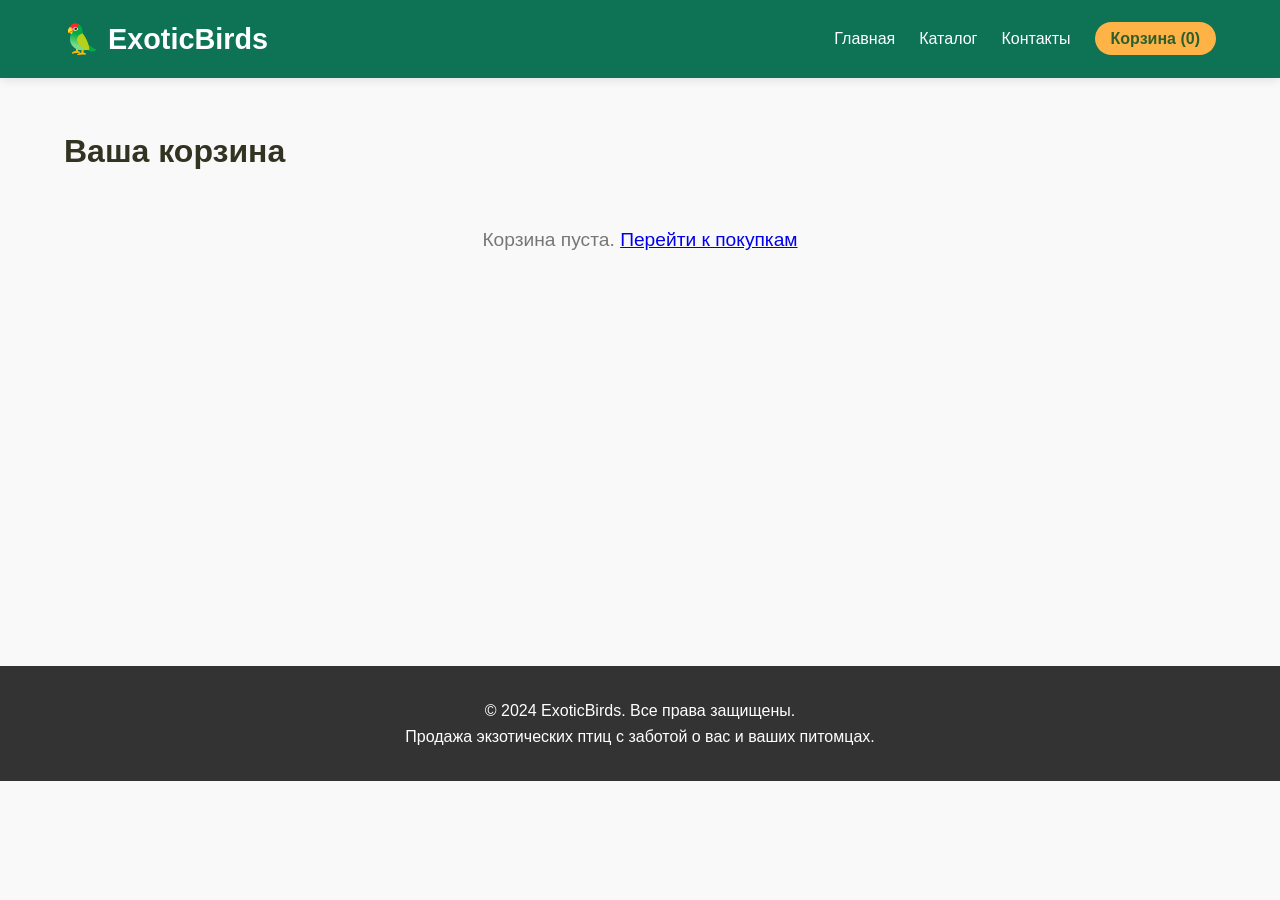
<file: Birds/cart.html>
<!DOCTYPE html>
<html lang="ru">
<head>
    <meta charset="UTF-8">
    <meta name="viewport" content="width=device-width, initial-scale=1.0">
    <title>Корзина - ExoticBirds</title>
    <link rel="stylesheet" href="style.css">
</head>
<body>
    <header>
        <div class="container header-container">
            <h1 class="logo">🦜 ExoticBirds</h1>
            <nav>
                <ul>
                    <li><a href="index.html">Главная</a></li>
                    <li><a href="index.html#catalog">Каталог</a></li>
                    <li><a href="contacts.html">Контакты</a></li>
                    <li><a href="cart.html" class="cart-link">Корзина (<span id="cart-count">0</span>)</a></li>
                </ul>
            </nav>
        </div>
    </header>

    <main class="cart-page">
        <div class="container">
            <h1>Ваша корзина</h1>
            <div class="cart-items">
                <p class="empty-cart">Загрузка...</p>
            </div>
            <div class="cart-summary" style="display: none;">
            </div>
        </div>
    </main>

    <footer>
        <div class="container">
            <p>&copy; 2024 ExoticBirds. Все права защищены.</p>
            <p>Продажа экзотических птиц с заботой о вас и ваших питомцах.</p>
        </div>
    </footer>

    <script src="script.js"></script>
</body>
</html>
</file>
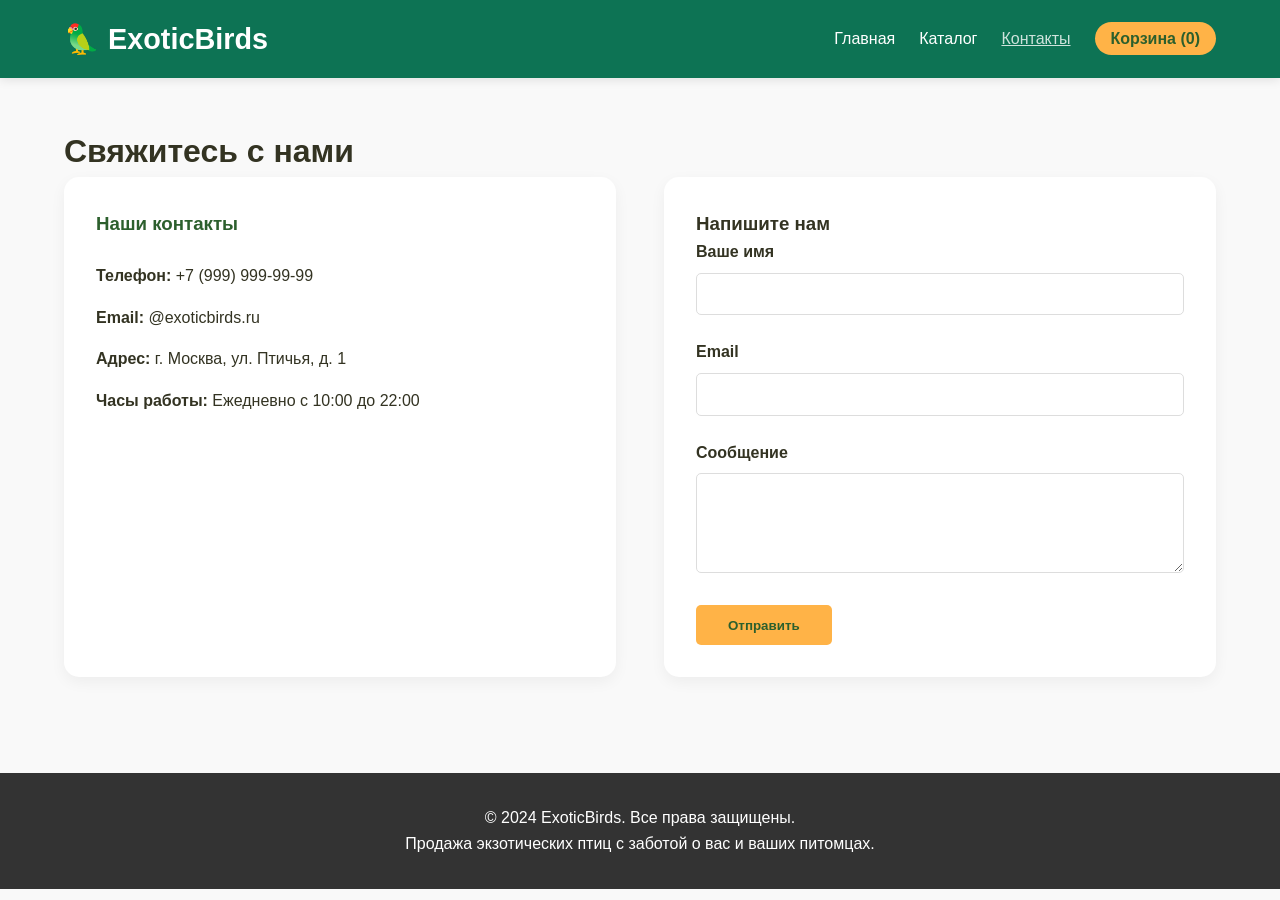
<file: Birds/contacts.html>
<!DOCTYPE html>
<html lang="ru">
<head>
    <meta charset="UTF-8">
    <meta name="viewport" content="width=device-width, initial-scale=1.0">
    <title>Контакты - ExoticBirds</title>
    <link rel="stylesheet" href="style.css">
</head>
<body>
    <header>
        <div class="container header-container">
            <h1 class="logo">🦜 ExoticBirds</h1>
            <nav>
                <ul>
                    <li><a href="index.html">Главная</a></li>
                    <li><a href="index.html#catalog">Каталог</a></li>
                    <li><a href="contacts.html" class="active">Контакты</a></li>
                    <li><a href="cart.html" class="cart-link">Корзина (<span id="cart-count">0</span>)</a></li>
                </ul>
            </nav>
        </div>
    </header>

    <main class="contacts-page">
        <div class="container">
            <h1>Свяжитесь с нами</h1>
            <div class="contacts-grid">
                <div class="contact-info">
                    <h3>Наши контакты</h3>
                    <p><strong>Телефон:</strong> +7 (999) 999-99-99</p>
                    <p><strong>Email:</strong> @exoticbirds.ru</p>
                    <p><strong>Адрес:</strong> г. Москва, ул. Птичья, д. 1</p>
                    <p><strong>Часы работы:</strong> Ежедневно с 10:00 до 22:00</p>
                </div>
                <div class="contact-form">
                    <h3>Напишите нам</h3>
                    <form id="contact-form">
                        <label for="name">Ваше имя</label>
                        <input type="text" id="name" name="name" required>
                        
                        <label for="email">Email</label>
                        <input type="email" id="email" name="email" required>
                        
                        <label for="message">Сообщение</label>
                        <textarea id="message" name="message" required></textarea>
                        
                        <button type="submit" class="btn btn-primary">Отправить</button>
                    </form>
                </div>
            </div>
        </div>
    </main>

    <footer>
        <div class="container">
            <p>&copy; 2024 ExoticBirds. Все права защищены.</p>
            <p>Продажа экзотических птиц с заботой о вас и ваших питомцах.</p>
        </div>
    </footer>

    <script>
        document.getElementById('contact-form')?.addEventListener('submit', (e) => {
            e.preventDefault();
            alert('Спасибо! Ваше сообщение отправлено. ');
            e.target.reset();
        });
    </script>
    <script src="script.js"></script>
</body>
</html>
</file>
<file: Birds/style.css>
* {
    margin: 0;
    padding: 0;
    box-sizing: border-box;
}

body {
    font-family: 'Segoe UI', Tahoma, Geneva, Verdana, sans-serif;
    line-height: 1.6;
    color: #332;
    background-color: #f9f9f9;
}

.container {
    width: 90%;
    max-width: 1200px;
    margin: 0 auto;
}

header {
    background-color: #0d7354;
    color: #fff;
    padding: 1rem 0;
    box-shadow: 0 2px 10px rgba(0,0,0,0.1);
    position: sticky;
    top: 0;
    z-index: 100;
}

.header-container {
    display: flex;
    justify-content: space-between;
    align-items: center;
    flex-wrap: wrap;
}

.logo {
    font-size: 1.8rem;
    font-weight: bold;
}

nav ul {
    list-style: none;
    display: flex;
    gap: 1.5rem;
}

nav a {
    color: #fff;
    text-decoration: none;
    font-weight: 500;
    transition: opacity 0.3s;
}

nav a:hover, nav a.active {
    opacity: 0.8;
    text-decoration: underline;
}

.cart-link {
    background-color: #ffb347;
    padding: 0.5rem 1rem;
    border-radius: 25px;
    color: #2c5f2d;
    font-weight: bold;
}

.hero {
    background: linear-gradient(90deg, #cfecd0, #a0cea7, #9ec0db), url('https://images.unsplash.com/photo-1452570053594-1b985d6ea890?ixlib=rb-4.0.3&auto=format&fit=crop&w=1470&q=80') center/cover no-repeat;
    color: #fff;
    text-align: center;
    padding: 6rem 0;
    margin-bottom: 2rem;
}

.hero h2 {
    font-size: 2.5rem;
    margin-bottom: 1rem;
}

.hero p {
    font-size: 1.2rem;
    max-width: 700px;
    margin: 0 auto 2rem;
}

.btn {
    display: inline-block;
    padding: 0.8rem 2rem;
    text-decoration: none;
    border-radius: 5px;
    font-weight: bold;
    transition: background-color 0.3s, transform 0.2s;
    border: none;
    cursor: pointer;
}

.btn-primary {
    background-color: #ffb347;
    color: #2c5f2d;
}

.btn-primary:hover {
    background-color: #ffa01c;
    transform: scale(1.05);
}

.btn-secondary {
    background-color: #5a7d5c;
    color: #fff;
}
.btn-secondary:hover {
    background-color: #2c5f2d;
}

.catalog {
    padding: 3rem 0;
}

.catalog h2 {
    text-align: center;
    font-size: 2.2rem;
    margin-bottom: 2rem;
    color: #2c5f2d;
}

.filters {
    display: flex;
    justify-content: center;
    gap: 1rem;
    margin-bottom: 3rem;
    flex-wrap: wrap;
}

.filter-btn {
    background: none;
    border: 2px solid #2c5f2d;
    color: #2c5f2d;
    padding: 0.5rem 1.5rem;
    border-radius: 30px;
    font-weight: bold;
    cursor: pointer;
    transition: all 0.3s;
}

.filter-btn:hover, .filter-btn.active {
    background-color: #2c5f2d;
    color: #fff;
}

.product-grid {
    display: grid;
    grid-template-columns: repeat(auto-fill, minmax(280px, 1fr));
    gap: 2rem;
}

.product-card {
    background-color: #fff;
    border-radius: 15px;
    overflow: hidden;
    box-shadow: 0 5px 15px rgba(0,0,0,0.1);
    transition: transform 0.3s, box-shadow 0.3s;
    display: flex;
    flex-direction: column;
}

.product-card:hover {
    transform: translateY(-5px);
    box-shadow: 0 10px 25px rgba(0,0,0,0.15);
}

.product-image {
    width: 100%;
    height: 220px;
    object-fit: cover;
    background-color: #eee;
}

.product-info {
    padding: 1.5rem;
    flex-grow: 1;
    display: flex;
    flex-direction: column;
}

.product-name {
    font-size: 1.3rem;
    margin-bottom: 0.5rem;
    color: #2c5f2d;
}

.product-category {
    font-size: 0.9rem;
    color: #888;
    margin-bottom: 0.5rem;
    text-transform: uppercase;
}

.product-description {
    font-size: 0.95rem;
    margin-bottom: 1rem;
    color: #555;
    flex-grow: 1;
}

.product-price {
    font-size: 1.5rem;
    font-weight: bold;
    color: #d2691e;
    margin-bottom: 0.5rem;
}

.rating {
    margin-bottom: 1rem;
    color: #ffb347;
    font-size: 1.2rem;
}
.rating .star {
    cursor: pointer;
    transition: color 0.2s;
}
.rating .star:hover,
.rating .star.active {
    color: #ffa500;
}

.add-to-cart {
    background-color: #2c5f2d;
    color: #fff;
    border: none;
    padding: 0.8rem;
    border-radius: 8px;
    font-weight: bold;
    cursor: pointer;
    transition: background-color 0.3s;
    width: 100%;
    margin-top: auto;
}

.add-to-cart:hover {
    background-color: #1e3f1f;
}

.features {
    background-color: #e9f0e9;
    padding: 4rem 0;
    text-align: center;
}

.features h2 {
    font-size: 2rem;
    margin-bottom: 3rem;
    color: #2c5f2d;
}

.features-grid {
    display: grid;
    grid-template-columns: repeat(auto-fit, minmax(250px, 1fr));
    gap: 2rem;
}

.feature-item {
    padding: 1.5rem;
}

.feature-icon {
    font-size: 3rem;
    margin-bottom: 1rem;
}

.cart-page {
    min-height: 60vh;
    padding: 3rem 0;
}

.cart-items {
    margin-bottom: 2rem;
}

.cart-item {
    display: grid;
    grid-template-columns: 100px 1fr auto auto;
    gap: 1rem;
    align-items: center;
    background-color: #fff;
    padding: 1rem;
    border-radius: 10px;
    margin-bottom: 1rem;
    box-shadow: 0 2px 5px rgba(0,0,0,0.05);
}

.cart-item-image {
    width: 100px;
    height: 80px;
    object-fit: cover;
    border-radius: 8px;
}

.cart-item-details {
    flex-grow: 1;
}

.cart-item-name {
    font-weight: bold;
    color: #2c5f2d;
}

.cart-item-price {
    color: #d2691e;
    font-weight: bold;
}

.cart-item-remove {
    background-color: #dc3545;
    color: #fff;
    border: none;
    padding: 0.5rem 1rem;
    border-radius: 5px;
    cursor: pointer;
    font-size: 0.9rem;
}
.cart-item-remove:hover {
    background-color: #c82333;
}

.cart-summary {
    background-color: #fff;
    padding: 1.5rem;
    border-radius: 10px;
    text-align: right;
    box-shadow: 0 2px 5px rgba(0,0,0,0.05);
}

.cart-total {
    font-size: 1.5rem;
    font-weight: bold;
    margin-bottom: 1rem;
}

.checkout-btn {
    background-color: #28a745;
    color: #fff;
    border: none;
    padding: 1rem 3rem;
    border-radius: 8px;
    font-weight: bold;
    font-size: 1.2rem;
    cursor: pointer;
}
.checkout-btn:hover {
    background-color: #218838;
}

.empty-cart {
    text-align: center;
    padding: 3rem;
    font-size: 1.2rem;
    color: #777;
}

.contacts-page {
    padding: 3rem 0;
}

.contacts-grid {
    display: grid;
    grid-template-columns: 1fr 1fr;
    gap: 3rem;
}

.contact-info {
    background-color: #fff;
    padding: 2rem;
    border-radius: 15px;
    box-shadow: 0 5px 15px rgba(0,0,0,0.05);
}

.contact-info h3 {
    margin-bottom: 1.5rem;
    color: #2c5f2d;
}

.contact-info p {
    margin-bottom: 1rem;
}

.contact-form {
    background-color: #fff;
    padding: 2rem;
    border-radius: 15px;
    box-shadow: 0 5px 15px rgba(0,0,0,0.05);
}

.contact-form label {
    display: block;
    margin-bottom: 0.5rem;
    font-weight: bold;
}

.contact-form input,
.contact-form textarea {
    width: 100%;
    padding: 0.8rem;
    margin-bottom: 1.5rem;
    border: 1px solid #ddd;
    border-radius: 5px;
    font-family: inherit;
}

.contact-form textarea {
    resize: vertical;
    min-height: 100px;
}

footer {
    background-color: #333;
    color: #fff;
    text-align: center;
    padding: 2rem 0;
    margin-top: 3rem;
}

@media (max-width: 768px) {
    .header-container {
        flex-direction: column;
        gap: 1rem;
    }

    nav ul {
        flex-wrap: wrap;
        justify-content: center;
        gap: 1rem;
    }

    .hero h2 {
        font-size: 2rem;
    }

    .cart-item {
        grid-template-columns: 80px 1fr;
        grid-template-rows: auto auto;
        gap: 0.5rem;
    }
    .cart-item-details {
        grid-column: 2 / 3;
    }
    .cart-item-price {
        grid-column: 2 / 3;
    }
    .cart-item-remove {
        grid-column: 1 / 3;
        width: 100%;
    }

    .contacts-grid {
        grid-template-columns: 1fr;
        gap: 2rem;
    }
}

@media (max-width: 480px) {
    .product-grid {
        grid-template-columns: 1fr;
    }
}
.no-results {
    text-align: center;
    padding: 3rem;
    font-size: 1.2rem;
    color: #777;
    grid-column: 1 / -1;
}

.product-card {
    transition: all 0.3s ease;
}

.product-card:hover {
    transform: translateY(-8px);
    box-shadow: 0 15px 30px rgba(0,0,0,0.15);
}

.filters {
    margin: 2rem 0 3rem;
}

.filter-btn {
    font-size: 1rem;
    padding: 0.6rem 1.8rem;
}

@media (max-width: 480px) {
    .filters {
        gap: 0.5rem;
    }
    
    .filter-btn {
        padding: 0.4rem 1rem;
        font-size: 0.9rem;
    }
}
</file>
